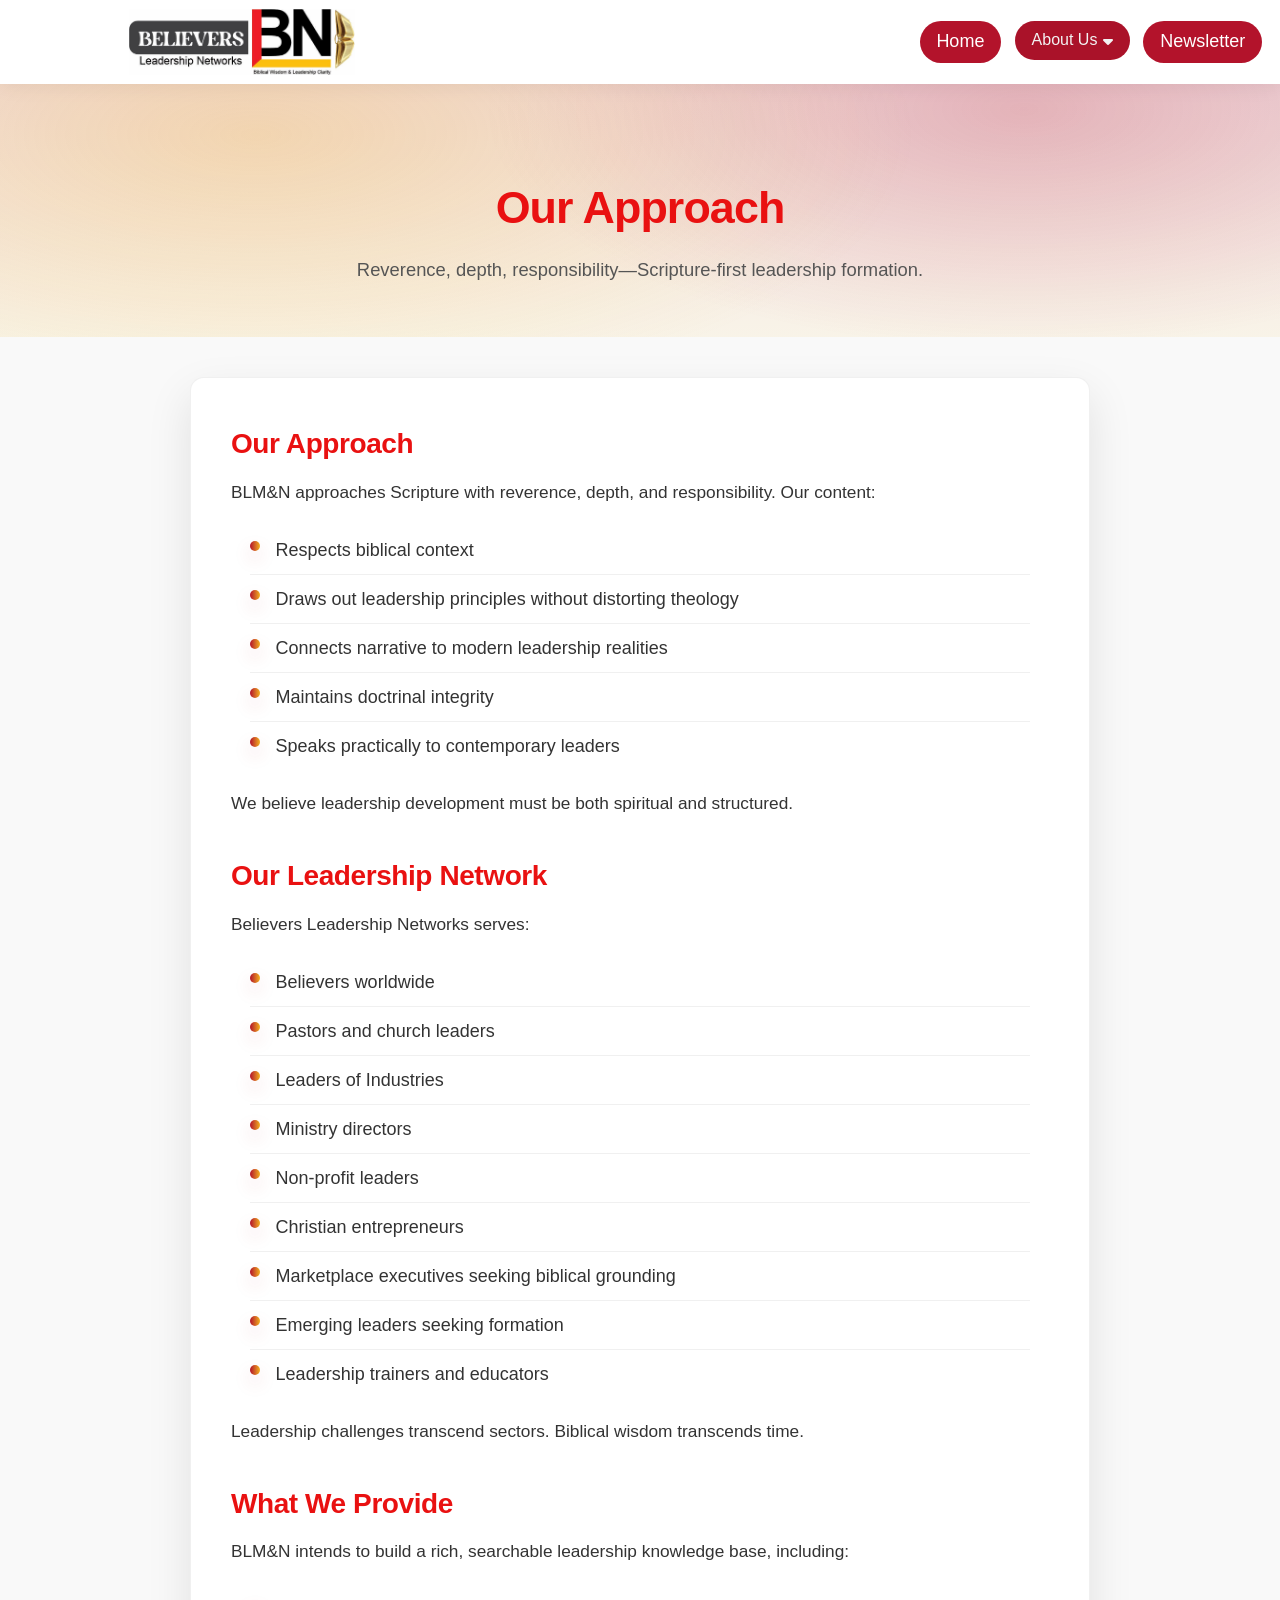
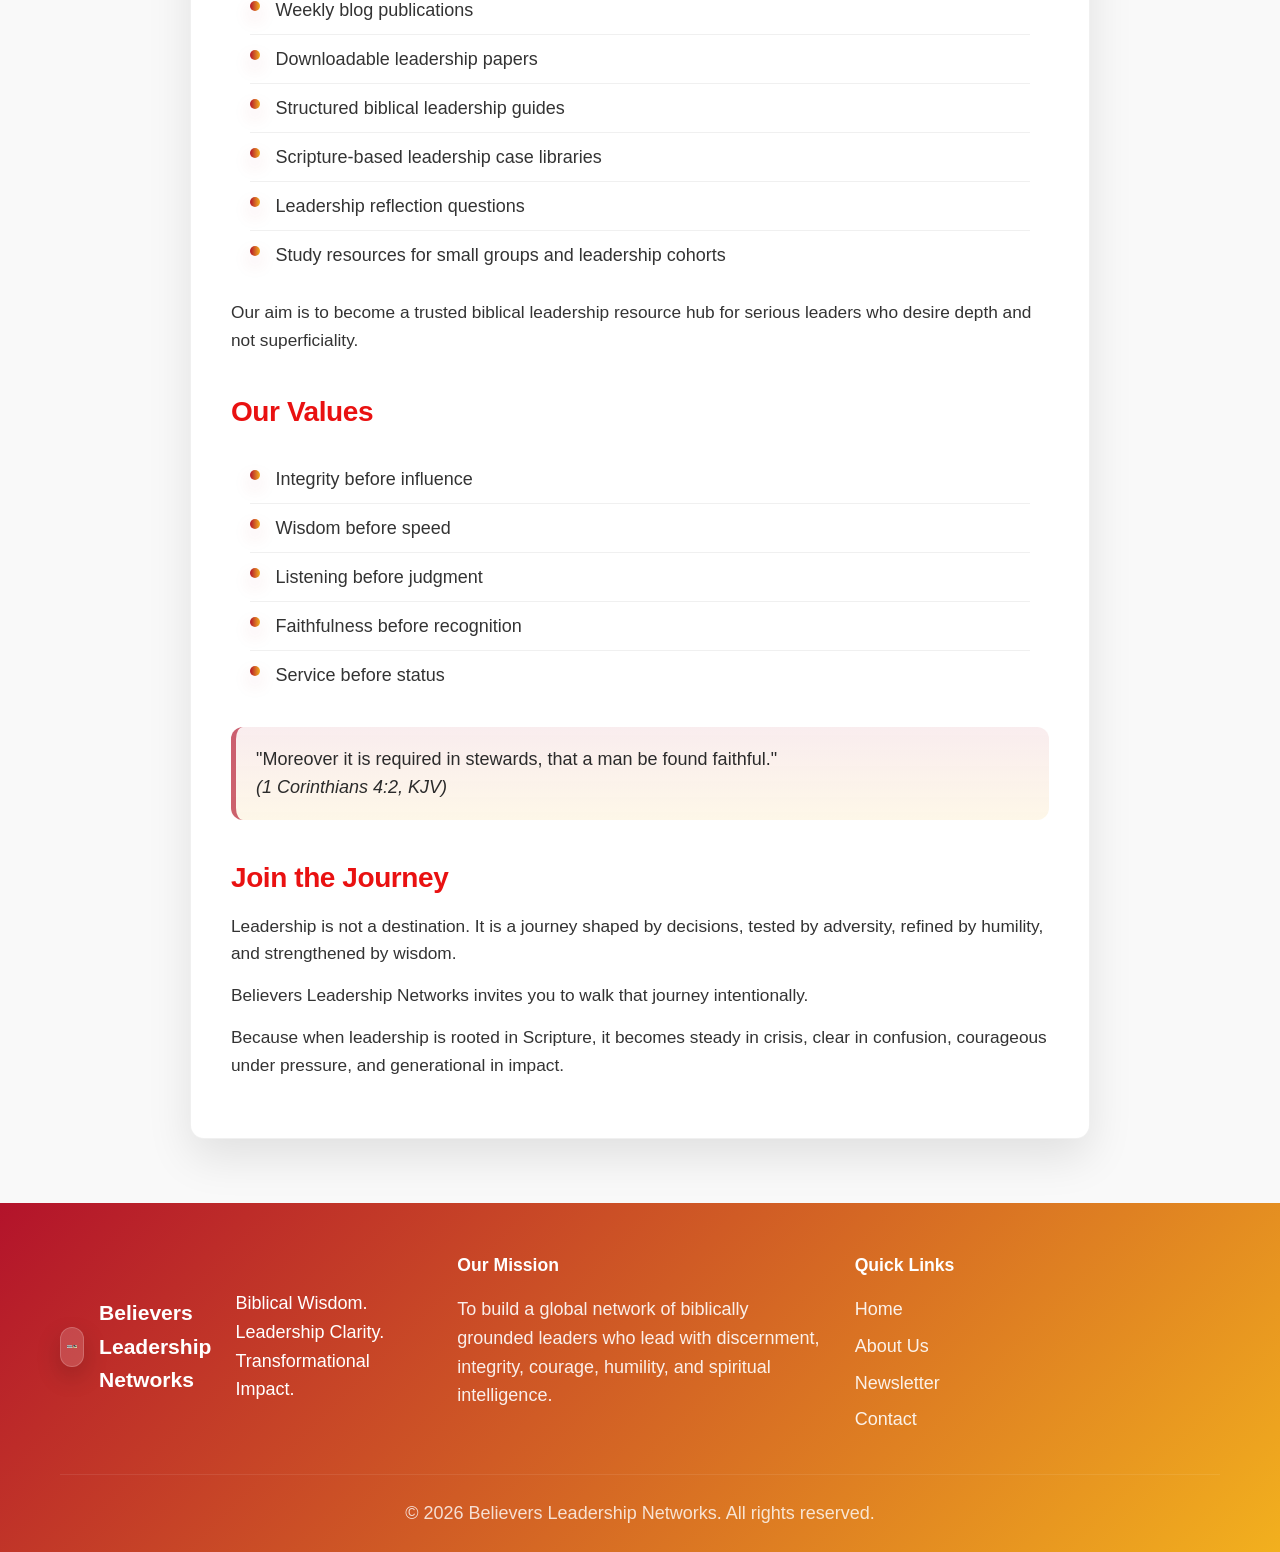
<file: our-approach.html>
<!DOCTYPE html>
<html lang="en">
    <head>
        <meta charset="UTF-8">
        <meta name="viewport" content="width=device-width, initial-scale=1.0">
        <title>Our Approach - Believers Leadership Networks</title>
        <link rel="stylesheet" href="style.css">
        <link rel="stylesheet" href="https://cdnjs.cloudflare.com/ajax/libs/font-awesome/6.4.0/css/all.min.css">

        <link rel="apple-touch-icon" sizes="180x180" href="images/logo.jpg">
        <link rel="icon" type="image/png" sizes="32x32" href="images/logo.jpg">
        <link rel="icon" type="image/png" sizes="16x16" href="images/logo.jpg">
        <link rel="icon" type="image/x-icon" href="images/logo.jpg">
        <link rel="shortcut icon" href="images/logo.jpg" type="image/x-icon">
    </head>
<body>
    <header>
        <div class="container header-container">
            <div class="logo-section">
                <a class="logo-link" href="index.html" aria-label="Home">
                    <div class="logo-icon">
                        <img src="images/logo.jpg" alt="BLM&N Logo" class="logo-image">
                    </div>
                </a>
            </div>

            <button class="hamburger" id="hamburger">
                <i class="fas fa-bars"></i>
            </button>

            <nav class="navbar" id="navbar">
                <ul>
                    <li><a href="index.html">Home</a></li>
                    <li class="nav-dropdown">
                        <button class="nav-dropdown-toggle active" type="button">
                            About Us <i class="fas fa-caret-down" aria-hidden="true"></i>
                        </button>
                        <ul class="nav-dropdown-menu">
                            <li><a href="our-leadership-network.html">Our Leadership Network</a></li>
                            <li><a href="what-we-provide.html">What We Provide</a></li>
                            <li><a href="our-approach.html">Our Approach</a></li>
                        </ul>
                    </li>
                    <li><a href="join.html">Newsletter</a></li>
                </ul>
            </nav>
        </div>
    </header>

    <section class="info-hero">
        <div class="container">
            <h1>Our Approach</h1>
            <p>Reverence, depth, responsibility—Scripture-first leadership formation.</p>
        </div>
    </section>

    <section class="info-content">
        <div class="container">
            <div class="info-card">
                <h2>Our Approach</h2>
                <p>BLM&amp;N approaches Scripture with reverence, depth, and responsibility. Our content:</p>
                <ul>
                    <li>Respects biblical context</li>
                    <li>Draws out leadership principles without distorting theology</li>
                    <li>Connects narrative to modern leadership realities</li>
                    <li>Maintains doctrinal integrity</li>
                    <li>Speaks practically to contemporary leaders</li>
                </ul>
                <p>We believe leadership development must be both spiritual and structured.</p>

                <h2>Our Leadership Network</h2>
                <p>Believers Leadership Networks serves:</p>
                <ul>
                    <li>Believers worldwide</li>
                    <li>Pastors and church leaders</li>
                    <li>Leaders of Industries</li>
                    <li>Ministry directors</li>
                    <li>Non-profit leaders</li>
                    <li>Christian entrepreneurs</li>
                    <li>Marketplace executives seeking biblical grounding</li>
                    <li>Emerging leaders seeking formation</li>
                    <li>Leadership trainers and educators</li>
                </ul>
                <p>Leadership challenges transcend sectors. Biblical wisdom transcends time.</p>

                <h2>What We Provide</h2>
                <p>BLM&amp;N intends to build a rich, searchable leadership knowledge base, including:</p>
                <ul>
                    <li>Weekly blog publications</li>
                    <li>Downloadable leadership papers</li>
                    <li>Structured biblical leadership guides</li>
                    <li>Scripture-based leadership case libraries</li>
                    <li>Leadership reflection questions</li>
                    <li>Study resources for small groups and leadership cohorts</li>
                </ul>
                <p>Our aim is to become a trusted biblical leadership resource hub for serious leaders who desire depth and not superficiality.</p>

                <h2>Our Values</h2>
                <ul>
                    <li>Integrity before influence</li>
                    <li>Wisdom before speed</li>
                    <li>Listening before judgment</li>
                    <li>Faithfulness before recognition</li>
                    <li>Service before status</li>
                </ul>
                <blockquote>
                    "Moreover it is required in stewards, that a man be found faithful."<br>
                    <em>(1 Corinthians 4:2, KJV)</em>
                </blockquote>

                <h2>Join the Journey</h2>
                <p>Leadership is not a destination. It is a journey shaped by decisions, tested by adversity, refined by humility, and strengthened by wisdom.</p>
                <p>Believers Leadership Networks invites you to walk that journey intentionally.</p>
                <p>Because when leadership is rooted in Scripture, it becomes steady in crisis, clear in confusion, courageous under pressure, and generational in impact.</p>
            </div>
        </div>
    </section>

    <footer>
        <div class="container">
            <div class="footer-content">
                <div class="footer-logo">
                    <div class="logo-icon">
                        <img src="images/logo.jpg" alt="BLM&N Logo" class="logo-image">
                    </div>
                    <h3>Believers Leadership Networks</h3>
                    <p>Biblical Wisdom. Leadership Clarity. Transformational Impact.</p>
                </div>

                <div class="footer-address">
                    <h4>Our Mission</h4>
                    <p>To build a global network of biblically grounded leaders who lead with discernment, integrity, courage, humility, and spiritual intelligence.</p>
                </div>

                <div class="footer-links">
                    <h4>Quick Links</h4>
                    <ul>
                        <li><a href="index.html">Home</a></li>
                        <li><a href="our-leadership-network.html">About Us</a></li>
                        <li><a href="join.html">Newsletter</a></li>
                        <li><a href="mailto:info@believersleadership.org">Contact</a></li>
                    </ul>
                </div>
            </div>

            <div class="footer-bottom">
                <p>&copy; <span id="current-year">2026</span> Believers Leadership Networks. All rights reserved.</p>
            </div>
        </div>
    </footer>

    <script src="script.js"></script>
</body>
</html>
</file>
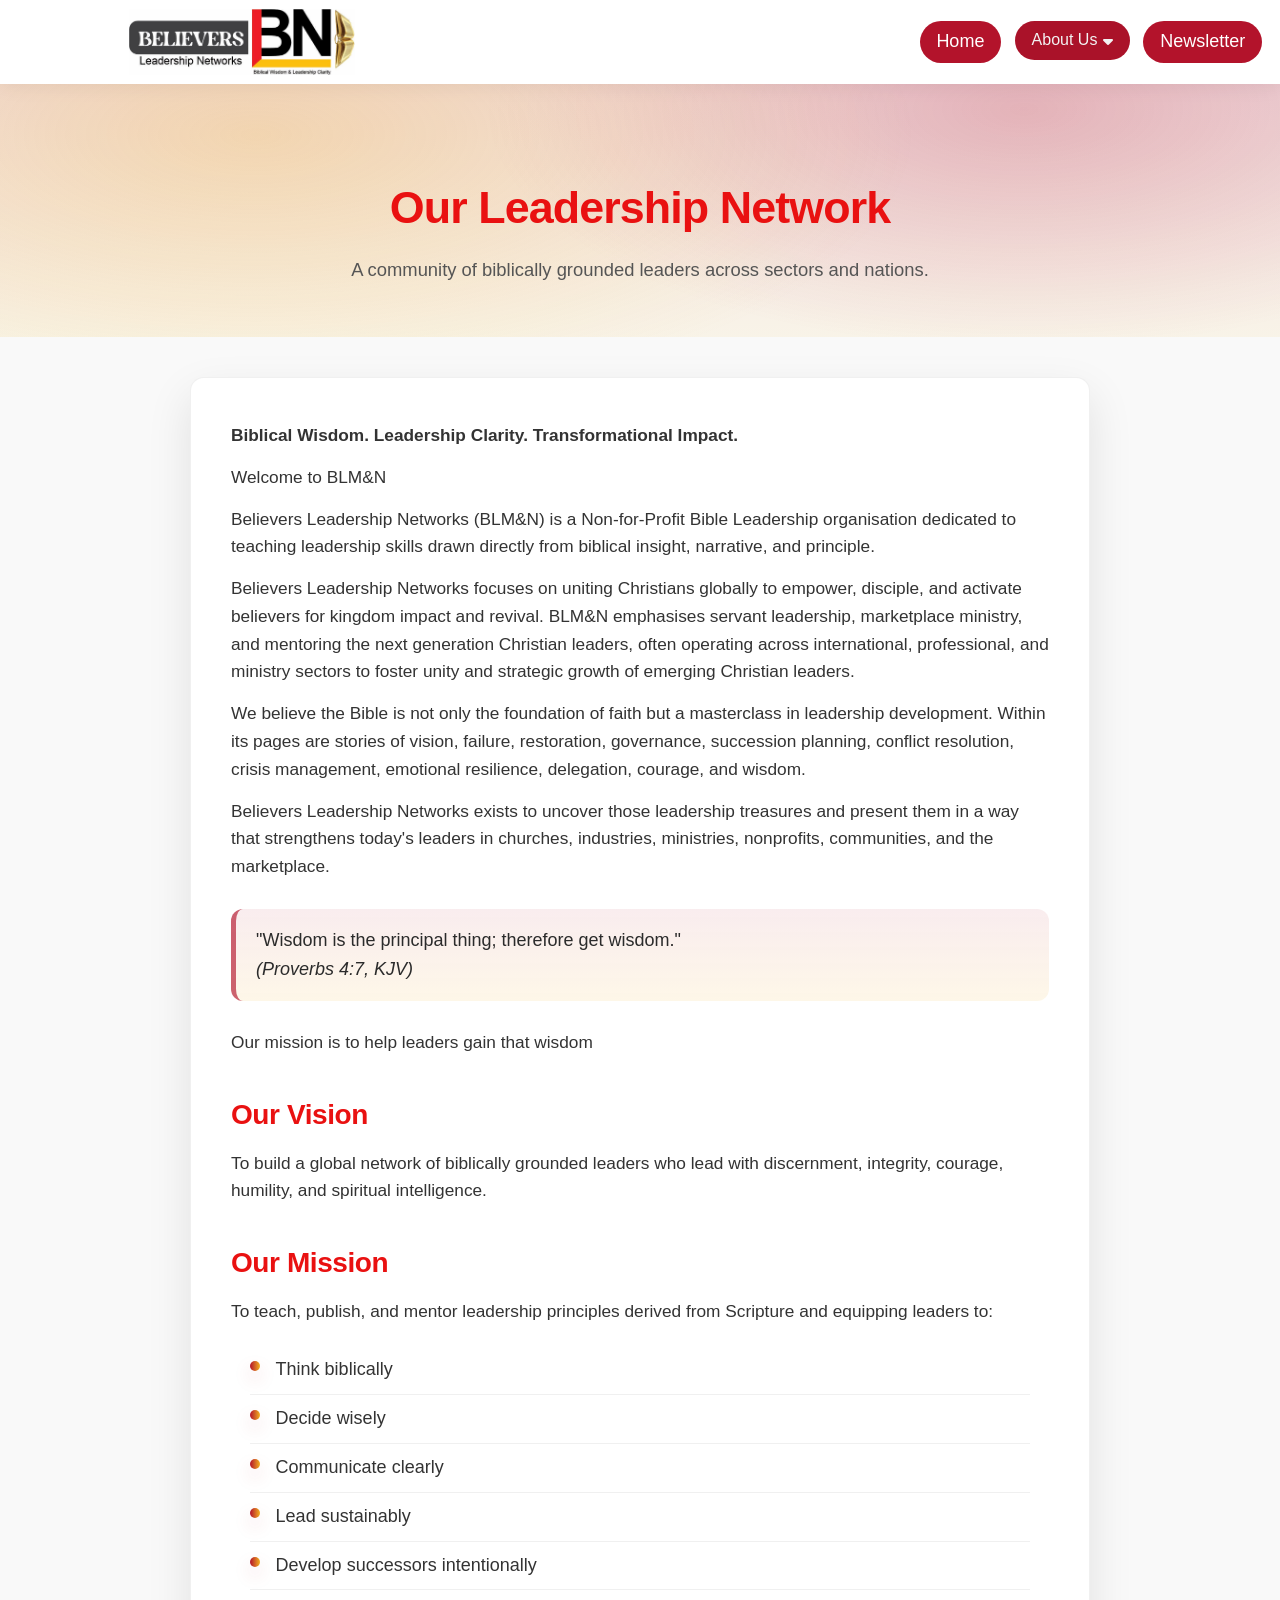
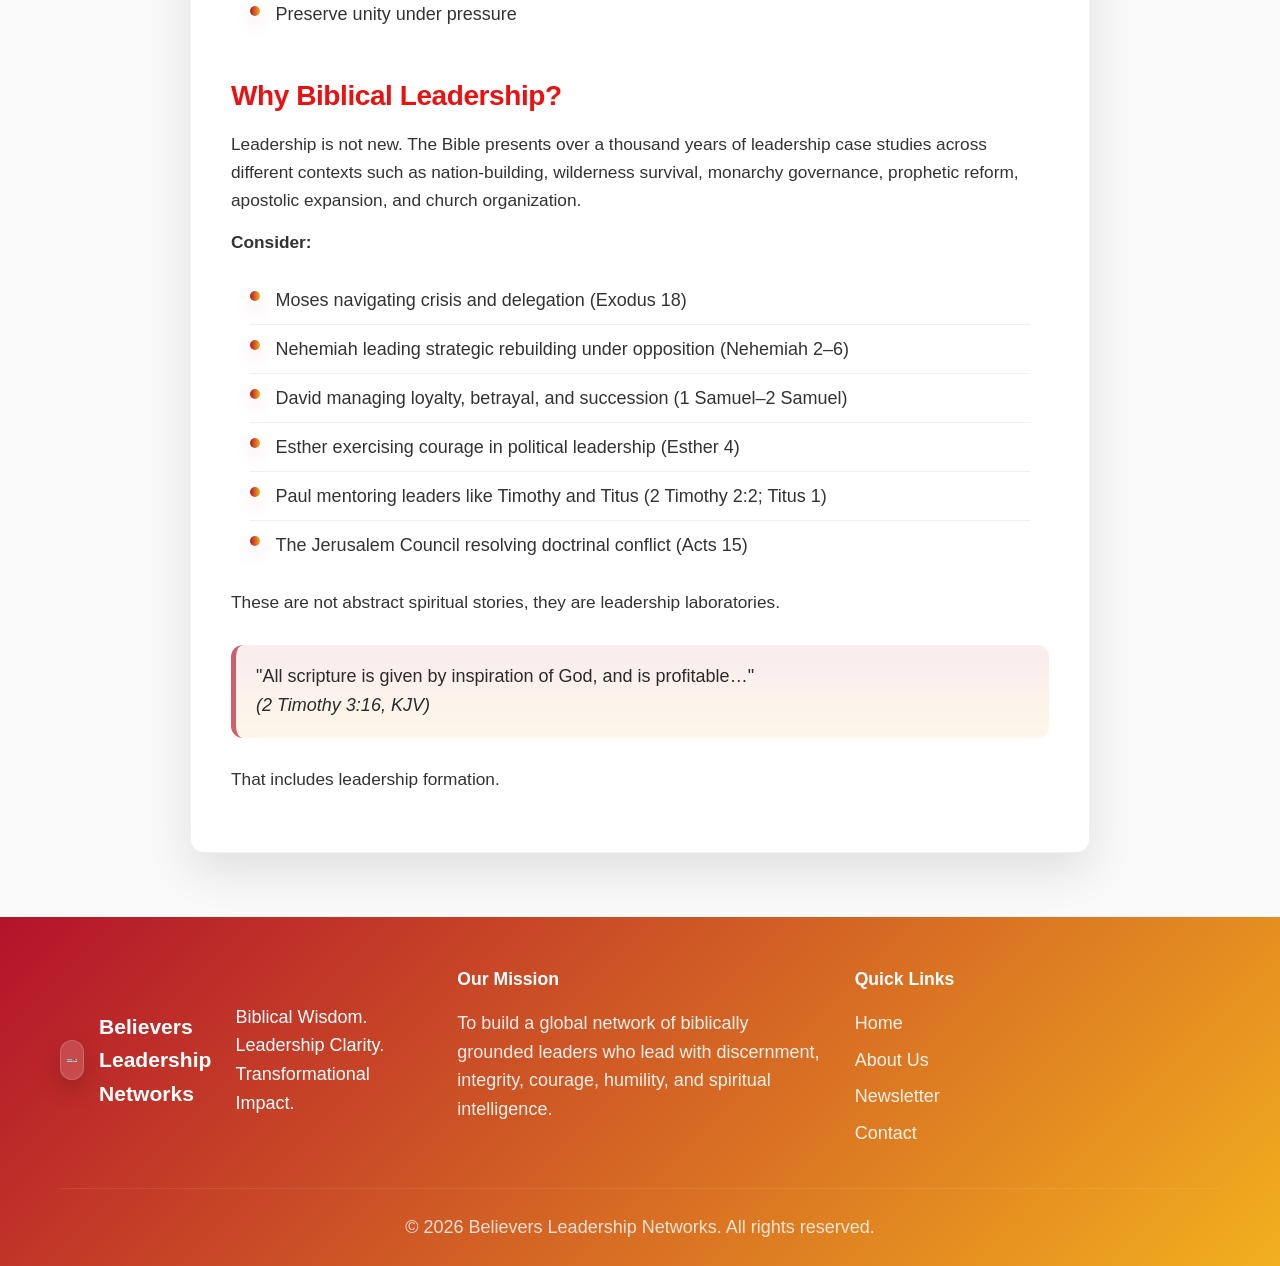
<file: our-leadership-network.html>
<!DOCTYPE html>
<html lang="en">
    <head>
        <meta charset="UTF-8">
        <meta name="viewport" content="width=device-width, initial-scale=1.0">
        <title>Our Leadership Network - Believers Leadership Networks</title>
        <link rel="stylesheet" href="style.css">
        <link rel="stylesheet" href="https://cdnjs.cloudflare.com/ajax/libs/font-awesome/6.4.0/css/all.min.css">

        <link rel="apple-touch-icon" sizes="180x180" href="images/logo.jpg">
        <link rel="icon" type="image/png" sizes="32x32" href="images/logo.jpg">
        <link rel="icon" type="image/png" sizes="16x16" href="images/logo.jpg">
        <link rel="icon" type="image/x-icon" href="images/logo.jpg">
        <link rel="shortcut icon" href="images/logo.jpg" type="image/x-icon">
    </head>
<body>
    <header>
        <div class="container header-container">
            <div class="logo-section">
                <a class="logo-link" href="index.html" aria-label="Home">
                    <div class="logo-icon">
                        <img src="images/logo.jpg" alt="BLM&N Logo" class="logo-image">
                    </div>
                </a>
            </div>

            <button class="hamburger" id="hamburger">
                <i class="fas fa-bars"></i>
            </button>

            <nav class="navbar" id="navbar">
                <ul>
                    <li><a href="index.html">Home</a></li>
                    <li class="nav-dropdown">
                        <button class="nav-dropdown-toggle active" type="button">
                            About Us <i class="fas fa-caret-down" aria-hidden="true"></i>
                        </button>
                        <ul class="nav-dropdown-menu">
                            <li><a href="our-leadership-network.html">Our Leadership Network</a></li>
                            <li><a href="what-we-provide.html">What We Provide</a></li>
                            <li><a href="our-approach.html">Our Approach</a></li>
                        </ul>
                    </li>
                    <li><a href="join.html">Newsletter</a></li>
                </ul>
            </nav>
        </div>
    </header>

    <section class="info-hero">
        <div class="container">
            <h1>Our Leadership Network</h1>
            <p>A community of biblically grounded leaders across sectors and nations.</p>
        </div>
    </section>

    <section class="info-content">
        <div class="container">
            <div class="info-card">
                <p><strong>Biblical Wisdom. Leadership Clarity. Transformational Impact.</strong></p>
                <p>Welcome to BLM&amp;N</p>
                <p>Believers Leadership Networks (BLM&amp;N) is a Non-for-Profit Bible Leadership organisation dedicated to teaching leadership skills drawn directly from biblical insight, narrative, and principle.</p>
                <p>Believers Leadership Networks focuses on uniting Christians globally to empower, disciple, and activate believers for kingdom impact and revival. BLM&amp;N emphasises servant leadership, marketplace ministry, and mentoring the next generation Christian leaders, often operating across international, professional, and ministry sectors to foster unity and strategic growth of emerging Christian leaders.</p>
                <p>We believe the Bible is not only the foundation of faith but a masterclass in leadership development. Within its pages are stories of vision, failure, restoration, governance, succession planning, conflict resolution, crisis management, emotional resilience, delegation, courage, and wisdom.</p>
                <p>Believers Leadership Networks exists to uncover those leadership treasures and present them in a way that strengthens today's leaders in churches, industries, ministries, nonprofits, communities, and the marketplace.</p>
                <blockquote>
                    "Wisdom is the principal thing; therefore get wisdom."<br>
                    <em>(Proverbs 4:7, KJV)</em>
                </blockquote>
                <p>Our mission is to help leaders gain that wisdom</p>

                <h2>Our Vision</h2>
                <p>To build a global network of biblically grounded leaders who lead with discernment, integrity, courage, humility, and spiritual intelligence.</p>

                <h2>Our Mission</h2>
                <p>To teach, publish, and mentor leadership principles derived from Scripture and equipping leaders to:</p>
                <ul>
                    <li>Think biblically</li>
                    <li>Decide wisely</li>
                    <li>Communicate clearly</li>
                    <li>Lead sustainably</li>
                    <li>Develop successors intentionally</li>
                    <li>Preserve unity under pressure</li>
                </ul>

                <h2>Why Biblical Leadership?</h2>
                <p>Leadership is not new. The Bible presents over a thousand years of leadership case studies across different contexts such as nation-building, wilderness survival, monarchy governance, prophetic reform, apostolic expansion, and church organization.</p>
                <p><strong>Consider:</strong></p>
                <ul>
                    <li>Moses navigating crisis and delegation (Exodus 18)</li>
                    <li>Nehemiah leading strategic rebuilding under opposition (Nehemiah 2–6)</li>
                    <li>David managing loyalty, betrayal, and succession (1 Samuel–2 Samuel)</li>
                    <li>Esther exercising courage in political leadership (Esther 4)</li>
                    <li>Paul mentoring leaders like Timothy and Titus (2 Timothy 2:2; Titus 1)</li>
                    <li>The Jerusalem Council resolving doctrinal conflict (Acts 15)</li>
                </ul>
                <p>These are not abstract spiritual stories, they are leadership laboratories.</p>
                <blockquote>
                    "All scripture is given by inspiration of God, and is profitable…"<br>
                    <em>(2 Timothy 3:16, KJV)</em>
                </blockquote>
                <p>That includes leadership formation.</p>
            </div>
        </div>
    </section>

    <footer>
        <div class="container">
            <div class="footer-content">
                <div class="footer-logo">
                    <div class="logo-icon">
                        <img src="images/logo.jpg" alt="BLM&N Logo" class="logo-image">
                    </div>
                    <h3>Believers Leadership Networks</h3>
                    <p>Biblical Wisdom. Leadership Clarity. Transformational Impact.</p>
                </div>

                <div class="footer-address">
                    <h4>Our Mission</h4>
                    <p>To build a global network of biblically grounded leaders who lead with discernment, integrity, courage, humility, and spiritual intelligence.</p>
                </div>

                <div class="footer-links">
                    <h4>Quick Links</h4>
                    <ul>
                        <li><a href="index.html">Home</a></li>
                        <li><a href="our-leadership-network.html">About Us</a></li>
                        <li><a href="join.html">Newsletter</a></li>
                        <li><a href="mailto:info@believersleadership.org">Contact</a></li>
                    </ul>
                </div>
            </div>

            <div class="footer-bottom">
                <p>&copy; <span id="current-year">2026</span> Believers Leadership Networks. All rights reserved.</p>
            </div>
        </div>
    </footer>

    <script src="script.js"></script>
</body>
</html>
</file>
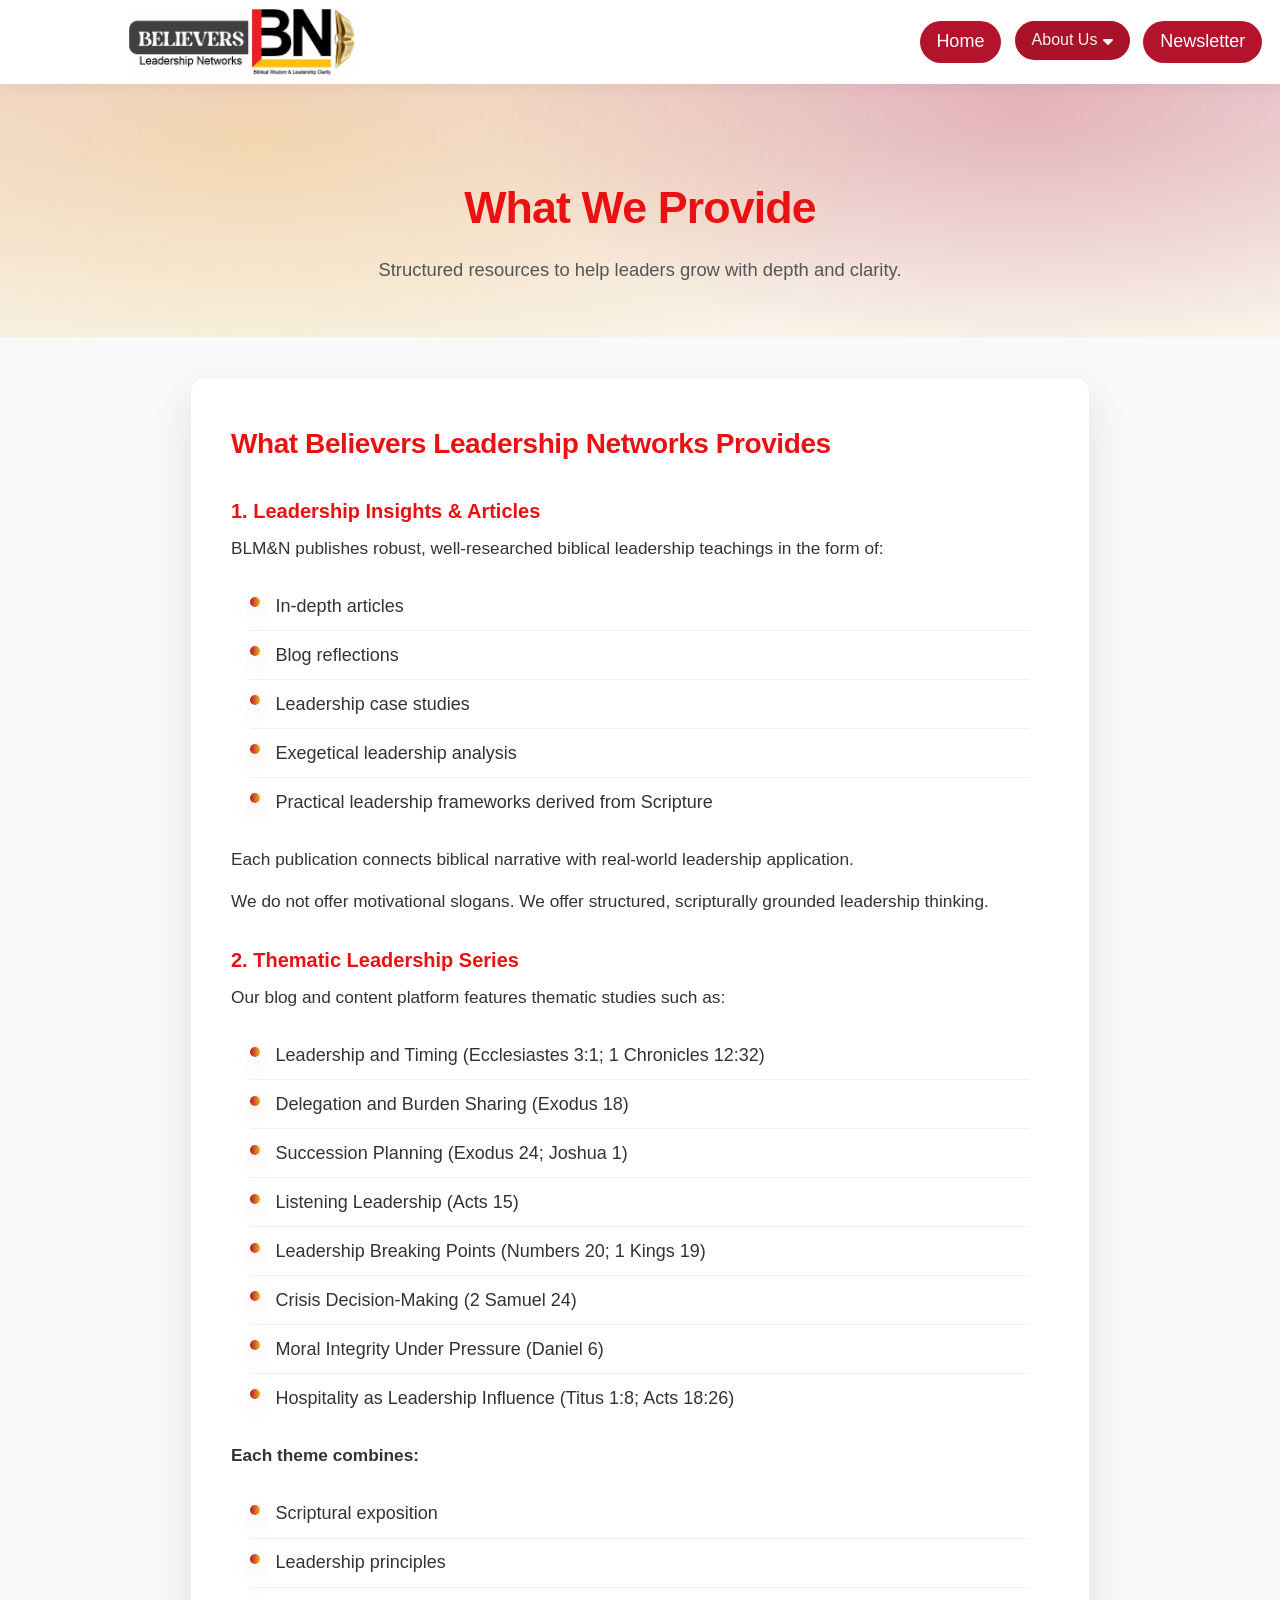
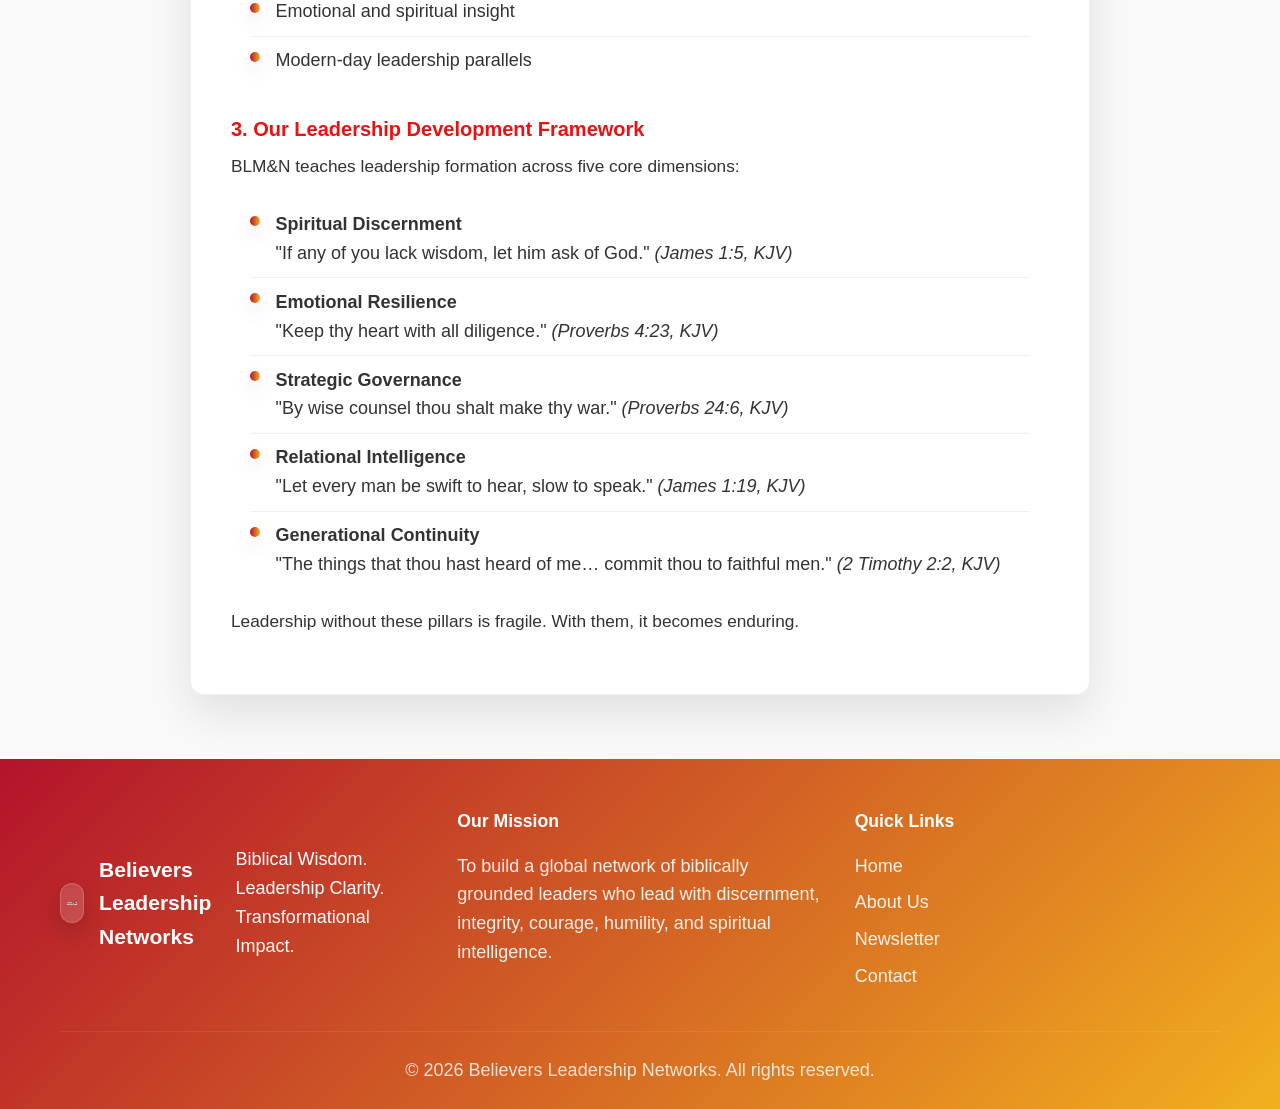
<file: what-we-provide.html>
<!DOCTYPE html>
<html lang="en">
    <head>
        <meta charset="UTF-8">
        <meta name="viewport" content="width=device-width, initial-scale=1.0">
        <title>What We Provide - Believers Leadership Networks</title>
        <link rel="stylesheet" href="style.css">
        <link rel="stylesheet" href="https://cdnjs.cloudflare.com/ajax/libs/font-awesome/6.4.0/css/all.min.css">

        <link rel="apple-touch-icon" sizes="180x180" href="images/logo.jpg">
        <link rel="icon" type="image/png" sizes="32x32" href="images/logo.jpg">
        <link rel="icon" type="image/png" sizes="16x16" href="images/logo.jpg">
        <link rel="icon" type="image/x-icon" href="images/logo.jpg">
        <link rel="shortcut icon" href="images/logo.jpg" type="image/x-icon">
    </head>
<body>
    <header>
        <div class="container header-container">
            <div class="logo-section">
                <a class="logo-link" href="index.html" aria-label="Home">
                    <div class="logo-icon">
                        <img src="images/logo.jpg" alt="BLM&N Logo" class="logo-image">
                    </div>
                </a>
            </div>

            <button class="hamburger" id="hamburger">
                <i class="fas fa-bars"></i>
            </button>

            <nav class="navbar" id="navbar">
                <ul>
                    <li><a href="index.html">Home</a></li>
                    <li class="nav-dropdown">
                        <button class="nav-dropdown-toggle active" type="button">
                            About Us <i class="fas fa-caret-down" aria-hidden="true"></i>
                        </button>
                        <ul class="nav-dropdown-menu">
                            <li><a href="our-leadership-network.html">Our Leadership Network</a></li>
                            <li><a href="what-we-provide.html">What We Provide</a></li>
                            <li><a href="our-approach.html">Our Approach</a></li>
                        </ul>
                    </li>
                    <li><a href="join.html">Newsletter</a></li>
                </ul>
            </nav>
        </div>
    </header>

    <section class="info-hero">
        <div class="container">
            <h1>What We Provide</h1>
            <p>Structured resources to help leaders grow with depth and clarity.</p>
        </div>
    </section>

    <section class="info-content">
        <div class="container">
            <div class="info-card">
                <h2>What Believers Leadership Networks Provides</h2>

                <h3>1. Leadership Insights &amp; Articles</h3>
                <p>BLM&amp;N publishes robust, well-researched biblical leadership teachings in the form of:</p>
                <ul>
                    <li>In-depth articles</li>
                    <li>Blog reflections</li>
                    <li>Leadership case studies</li>
                    <li>Exegetical leadership analysis</li>
                    <li>Practical leadership frameworks derived from Scripture</li>
                </ul>
                <p>Each publication connects biblical narrative with real-world leadership application.</p>
                <p>We do not offer motivational slogans. We offer structured, scripturally grounded leadership thinking.</p>

                <h3>2. Thematic Leadership Series</h3>
                <p>Our blog and content platform features thematic studies such as:</p>
                <ul>
                    <li>Leadership and Timing (Ecclesiastes 3:1; 1 Chronicles 12:32)</li>
                    <li>Delegation and Burden Sharing (Exodus 18)</li>
                    <li>Succession Planning (Exodus 24; Joshua 1)</li>
                    <li>Listening Leadership (Acts 15)</li>
                    <li>Leadership Breaking Points (Numbers 20; 1 Kings 19)</li>
                    <li>Crisis Decision-Making (2 Samuel 24)</li>
                    <li>Moral Integrity Under Pressure (Daniel 6)</li>
                    <li>Hospitality as Leadership Influence (Titus 1:8; Acts 18:26)</li>
                </ul>
                <p><strong>Each theme combines:</strong></p>
                <ul>
                    <li>Scriptural exposition</li>
                    <li>Leadership principles</li>
                    <li>Emotional and spiritual insight</li>
                    <li>Modern-day leadership parallels</li>
                </ul>

                <h3>3. Our Leadership Development Framework</h3>
                <p>BLM&amp;N teaches leadership formation across five core dimensions:</p>
                <ul>
                    <li><strong>Spiritual Discernment</strong><br>"If any of you lack wisdom, let him ask of God." <em>(James 1:5, KJV)</em></li>
                    <li><strong>Emotional Resilience</strong><br>"Keep thy heart with all diligence." <em>(Proverbs 4:23, KJV)</em></li>
                    <li><strong>Strategic Governance</strong><br>"By wise counsel thou shalt make thy war." <em>(Proverbs 24:6, KJV)</em></li>
                    <li><strong>Relational Intelligence</strong><br>"Let every man be swift to hear, slow to speak." <em>(James 1:19, KJV)</em></li>
                    <li><strong>Generational Continuity</strong><br>"The things that thou hast heard of me… commit thou to faithful men." <em>(2 Timothy 2:2, KJV)</em></li>
                </ul>
                <p>Leadership without these pillars is fragile. With them, it becomes enduring.</p>
            </div>
        </div>
    </section>

    <footer>
        <div class="container">
            <div class="footer-content">
                <div class="footer-logo">
                    <div class="logo-icon">
                        <img src="images/logo.jpg" alt="BLM&N Logo" class="logo-image">
                    </div>
                    <h3>Believers Leadership Networks</h3>
                    <p>Biblical Wisdom. Leadership Clarity. Transformational Impact.</p>
                </div>

                <div class="footer-address">
                    <h4>Our Mission</h4>
                    <p>To build a global network of biblically grounded leaders who lead with discernment, integrity, courage, humility, and spiritual intelligence.</p>
                </div>

                <div class="footer-links">
                    <h4>Quick Links</h4>
                    <ul>
                        <li><a href="index.html">Home</a></li>
                        <li><a href="our-leadership-network.html">About Us</a></li>
                        <li><a href="join.html">Newsletter</a></li>
                        <li><a href="mailto:info@believersleadership.org">Contact</a></li>
                    </ul>
                </div>
            </div>

            <div class="footer-bottom">
                <p>&copy; <span id="current-year">2026</span> Believers Leadership Networks. All rights reserved.</p>
            </div>
        </div>
    </footer>

    <script src="script.js"></script>
</body>
</html>
</file>
<file: style.css>
/* Reset and Base Styles */
* {
    margin: 0;
    padding: 0;
    box-sizing: border-box;
}

:root {
    --brand-red: #b3132b;
    --brand-yellow: #f2b01e;
    --brand-navy: #e91111;
    --brand-navy-2: #f2b01e;
    --brand-gradient: linear-gradient(90deg, var(--brand-red) 0%, var(--brand-yellow) 100%);
    --brand-gradient-diag: linear-gradient(135deg, var(--brand-red) 0%, var(--brand-yellow) 100%);
}

body {
    font-family: 'Segoe UI', Tahoma, Geneva, Verdana, sans-serif;
    font-size: 18px;
    line-height: 1.6;
    color: #333;
    background-color: #f9f9f9;
    -webkit-font-smoothing: antialiased;
    -moz-osx-font-smoothing: grayscale;
}

.container {
    width: 100%;
    max-width: 1200px;
    margin: 0 auto;
    padding: 0 20px;
}

/* Header Styles */
header {
    background: white;
    color: var(--brand-red);
    padding: 0.55rem 0;
    box-shadow: 0 2px 18px rgba(0,0,0,0.08);
}

header .container.header-container {
    max-width: 100%;
    padding-left: 12px;
    padding-right: 18px;
}

.header-container {
    display: flex;
    justify-content: space-between;
    align-items: center;
}

.logo-section {
    display: flex;
    align-items: center;
    gap: 12px;
}

.logo-icon {
    background-color: rgba(255, 255, 255, 0.15);
    width: 50px;
    height: 50px;
    border-radius: 8px;
    display: flex;
    align-items: center;
    justify-content: center;
    font-size: 24px;
}

.logo-section h1 {
    font-size: 1.5rem;
    font-weight: 700;
}

.site-title {
    margin: 0;
    line-height: 1.15;
    text-shadow: 0 10px 24px rgba(0,0,0,0.18);
}

/* Hamburger Menu */
.hamburger {
    display: none;
    background: none;
    border: none;
    color: var(--brand-red);
    font-size: 1.8rem;
    cursor: pointer;
}

.navbar ul {
    display: flex;
    list-style: none;
    gap: 0.85rem;
}

.navbar a {
    background: var(--brand-red);
    color: white;
    text-decoration: none;
    font-weight: 500;
    padding: 0.65rem 1.05rem;
    display: inline-flex;
    align-items: center;
    line-height: 1.15;
    border-radius: 999px;
    transition: color 0.3s;
}

.navbar a:hover {
    filter: brightness(0.95);
}

/* Navbar dropdown (About Us) */
.nav-dropdown {
    position: relative;
}

.nav-dropdown-toggle {
    appearance: none;
    -webkit-appearance: none;
    background: none;
    border: none;
    background: var(--brand-red);
    color: white;
    font-family: inherit;
    font-size: 1rem;
    font-weight: 500;
    padding: 0.65rem 1.05rem;
    cursor: pointer;
    display: inline-flex;
    align-items: center;
    gap: 0.35rem;
    line-height: 1.15;
    border-radius: 999px;
    transition: color 0.3s;
}

.nav-dropdown-toggle:hover,
.nav-dropdown-toggle.active {
    filter: brightness(0.95);
}

.navbar .nav-dropdown-menu {
    display: none;
    position: absolute;
    top: calc(100% + 12px);
    left: 0;
    min-width: 260px;
    background: white;
    border-radius: 10px;
    box-shadow: 0 15px 35px rgba(0,0,0,0.18);
    padding: 0.5rem 0;
    z-index: 1100;
}

.navbar .nav-dropdown.open > .nav-dropdown-menu {
    display: block;
}

.nav-dropdown-menu a {
    display: block;
    padding: 0.75rem 1rem;
    color: var(--brand-navy);
    text-decoration: none;
    border-bottom: 1px solid rgba(0,0,0,0.06);
}

.nav-dropdown-menu li:last-child a {
    border-bottom: none;
}

.nav-dropdown-menu a:hover {
    background: rgba(242, 176, 30, 0.12);
}

/* Hero Section */
/* Hero Slider */
.hero {
    position: relative;
    height: 60vh;
    min-height: 400px;
    overflow: hidden;
}

.hero-slider {
    position: relative;
    height: 100%;
}

.hero-slide {
    position: absolute;
    top: 0;
    left: 0;
    width: 100%;
    height: 150%;
    background-size: cover;
    background-position: center;
    opacity: 0;
    transition: opacity 0.5s ease;
}

.hero-slide.active {
    opacity: 1;
}

.hero-slide .container {
    position: absolute;
    bottom: 0;
    left: 0;
    right: 0;
    background: rgba(26, 54, 93, 0.8);
    color: white;
    padding: 2rem;
    text-align: center;
}

.hero-slide h2 {
    font-size: 2.5rem;
    margin-bottom: 1rem;
}

/* Simple centered content pages (About dropdown pages) */
.info-hero {
    position: relative;
    padding: 5.5rem 0 3.25rem;
    background:
        radial-gradient(1200px 500px at 20% 20%, rgba(242, 176, 30, 0.25) 0%, rgba(242, 176, 30, 0.00) 55%),
        radial-gradient(900px 400px at 80% 10%, rgba(179, 19, 43, 0.22) 0%, rgba(179, 19, 43, 0.00) 60%),
        linear-gradient(180deg, rgba(179, 19, 43, 0.12) 0%, rgba(242, 176, 30, 0.08) 100%);
    overflow: hidden;
}

.info-hero .container {
    text-align: center;
}

.info-hero h1 {
    color: var(--brand-navy);
    font-size: 2.8rem;
    margin-bottom: 0.75rem;
    letter-spacing: -0.02em;
}

.info-hero p {
    max-width: 780px;
    margin: 0 auto;
    color: #555;
    font-size: 1.15rem;
}

.info-content {
    padding: 2.5rem 0 4rem;
}

.info-card {
    max-width: 900px;
    margin: 0 auto;
    background: white;
    border-radius: 14px;
    padding: 2.75rem 2.5rem;
    border: 1px solid rgba(0,0,0,0.06);
    box-shadow: 0 18px 45px rgba(0,0,0,0.10);
    text-align: left;
}

.info-card h2 {
    color: var(--brand-navy);
    font-size: 1.75rem;
    margin: 2.25rem 0 0.75rem;
    letter-spacing: -0.015em;
}

.info-card h2:first-child {
    margin-top: 0;
}

.info-card h3 {
    color: var(--brand-navy);
    font-size: 1.25rem;
    margin: 1.75rem 0 0.5rem;
}

.info-card p {
    font-size: 1.08rem;
    color: #333;
    margin-bottom: 0.9rem;
}

.info-card ul {
    list-style: none;
    padding: 0;
    margin: 1.25rem auto;
    max-width: 780px;
    text-align: left;
}

.info-card li {
    position: relative;
    padding: 0.6rem 0;
    padding-left: 1.6rem;
    border-bottom: 1px solid rgba(0,0,0,0.06);
}

.info-card li:before {
    content: "";
    position: absolute;
    left: 0;
    top: 0.95rem;
    width: 10px;
    height: 10px;
    border-radius: 999px;
    background: var(--brand-gradient);
    box-shadow: 0 8px 18px rgba(179, 19, 43, 0.18);
}

.info-card li:last-child {
    border-bottom: none;
}

.info-card blockquote {
    margin: 1.75rem 0;
    padding: 1.1rem 1.25rem;
    background: linear-gradient(180deg, rgba(179, 19, 43, 0.08) 0%, rgba(242, 176, 30, 0.10) 100%);
    border-left: 5px solid rgba(179, 19, 43, 0.65);
    border-radius: 12px;
    color: #2b2b2b;
}

.hero-slide p {
    font-size: 1.2rem;
    opacity: 0.9;
}

.hero-controls {
    position: absolute;
    bottom: 20px;
    left: 50%;
    transform: translateX(-50%);
    display: flex;
    gap: 10px;
    z-index: 10;
}

.hero-control {
    width: 12px;
    height: 12px;
    border-radius: 50%;
    background: rgba(255, 255, 255, 0.5);
    border: none;
    cursor: pointer;
    transition: background-color 0.3s;
}

.hero-control.active {
    background: white;
}

/* Posts Grid */
.featured-posts {
    padding: 4rem 0;
}

.section-header {
    display: flex;
    justify-content: space-between;
    align-items: center;
    margin-bottom: 3rem;
}

.section-title {
    color: #1a365d;
    font-size: 2rem;
    margin: 0;
}

.donation-btn {
    background: var(--brand-gradient);
    color: white;
    padding: 0.75rem 1.5rem;
    border-radius: 5px;
    text-decoration: none;
    font-weight: 500;
    transition: background-color 0.3s;
    display: flex;
    align-items: center;
    gap: 0.5rem;
}

.donation-btn:hover { filter: brightness(0.95); }

.posts-grid {
    display: grid;
    grid-template-columns: repeat(auto-fill, minmax(350px, 1fr));
    gap: 2rem;
}

.post-card {
    background: white;
    border-radius: 10px;
    overflow: hidden;
    box-shadow: 0 5px 15px rgba(0,0,0,0.08);
    transition: transform 0.3s, box-shadow 0.3s;
}

.post-card:hover {
    transform: translateY(-5px);
    box-shadow: 0 10px 25px rgba(0,0,0,0.15);
}

.post-image {
    width: 100%;
    height: 200px;
    object-fit: contain;
}

.post-content {
    padding: 1.5rem;
}

.post-category {
    display: inline-block;
    background: rgba(242, 176, 30, 0.18);
    color: var(--brand-red);
    padding: 0.25rem 0.75rem;
    border-radius: 20px;
    font-size: 0.85rem;
    margin-bottom: 0.75rem;
}

.post-title {
    font-size: 1.3rem;
    margin-bottom: 1rem;
    color: #1a365d;
}

.post-summary {
    color: inherit;
    margin-bottom: 1.5rem;
}

.post-meta {
    display: flex;
    justify-content: space-between;
    align-items: center;
    padding-top: 1rem;
    border-top: 1px solid #eee;
}

.read-more {
    background: var(--brand-gradient);
    color: white;
    padding: 0.5rem 1.5rem;
    border-radius: 5px;
    text-decoration: none;
    font-weight: 500;
    transition: background-color 0.3s;
}

.read-more:hover { filter: brightness(0.95); }

.share-link {
    color: #666;
    text-decoration: none;
    display: flex;
    align-items: center;
    gap: 0.5rem;
}

.share-link:hover {
    color: var(--brand-navy);
}

/* Footer */
footer {
    background: var(--brand-gradient-diag);
    color: white;
    padding: 3rem 0 1.5rem;
}

.footer-content {
    display: grid;
    grid-template-columns: repeat(auto-fit, minmax(250px, 1fr));
    gap: 2rem;
    margin-bottom: 2rem;
}

.footer-logo {
    display: flex;
    align-items: center;
    gap: 15px;
}

.footer-logo .logo-icon {
    background-color: rgba(255, 255, 255, 0.16);
    border: 1px solid rgba(255, 255, 255, 0.18);
}

.footer-address h4,
.footer-links h4 {
    margin-bottom: 1rem;
    font-size: 1.1rem;
}

.footer-address p {
    display: flex;
    align-items: flex-start;
    gap: 0.75rem;
    opacity: 0.9;
}

.footer-links ul {
    list-style: none;
}

.footer-links a {
    color: white;
    text-decoration: none;
    opacity: 0.9;
    transition: opacity 0.3s;
    display: block;
    margin-bottom: 0.5rem;
}

.footer-links a:hover {
    opacity: 1;
}

.footer-bottom {
    text-align: center;
    padding-top: 1.5rem;
    border-top: 1px solid rgba(255,255,255,0.1);
    opacity: 0.8;
}

/* Admin Login Page */
.admin-page {
    display: flex;
    justify-content: center;
    align-items: center;
    min-height: 100vh;
    background: var(--brand-gradient-diag);
}

.login-container {
    background: white;
    border-radius: 15px;
    padding: 3rem;
    width: 100%;
    max-width: 450px;
    box-shadow: 0 15px 35px rgba(0,0,0,0.2);
}

.login-header {
    text-align: center;
    margin-bottom: 2rem;
}

.login-header h1 {
    color: #1a365d;
    margin: 1rem 0 0.5rem;
}

.login-header h2 {
    color: #666;
    font-size: 1.2rem;
    font-weight: 400;
}

.form-group {
    margin-bottom: 1.5rem;
}

.form-group label {
    display: block;
    margin-bottom: 0.5rem;
    color: #555;
    font-weight: 500;
}

.form-group input {
    width: 100%;
    padding: 0.75rem 1rem;
    border: 1px solid #ddd;
    border-radius: 8px;
    font-size: 1rem;
    transition: border-color 0.3s;
}

.form-group input:focus {
    outline: none;
    border-color: var(--brand-red);
}

.btn {
    display: inline-block;
    padding: 0.75rem 1.5rem;
    border: none;
    border-radius: 8px;
    font-size: 1rem;
    font-weight: 600;
    cursor: pointer;
    transition: all 0.3s;
    text-align: center;
}

.btn-primary {
    background: var(--brand-gradient);
    color: white;
    width: 100%;
}

.btn-primary:hover { filter: brightness(0.95); }

.back-link {
    text-align: center;
    margin-top: 1.5rem;
}

.back-link a {
    color: #666;
    text-decoration: none;
    display: inline-flex;
    align-items: center;
    gap: 0.5rem;
}

.back-link a:hover {
    color: #1a365d;
}

.message {
    padding: 1rem;
    border-radius: 8px;
    margin-bottom: 1.5rem;
    display: none;
}

.message.success {
    background-color: #d4edda;
    color: #155724;
    border: 1px solid #c3e6cb;
    display: block;
}

.message.error {
    background-color: #f8d7da;
    color: #721c24;
    border: 1px solid #f5c6cb;
    display: block;
}

/* Dashboard Styles */
.dashboard-header {
    background: var(--brand-gradient-diag);
    color: white;
    padding: 1rem 0;
}

.dashboard-header .container {
    display: flex;
    justify-content: space-between;
    align-items: center;
}

.dashboard-logo {
    display: flex;
    align-items: center;
    gap: 15px;
}

.dashboard-container {
    display: flex;
    min-height: calc(100vh - 70px);
}

.dashboard-sidebar {
    width: 250px;
    background-color: var(--brand-navy);
    color: white;
    padding: 2rem 0;
}

.dashboard-sidebar nav ul {
    list-style: none;
}

.dashboard-sidebar nav li {
    margin-bottom: 0.5rem;
}

.dashboard-sidebar nav a {
    display: flex;
    align-items: center;
    gap: 1rem;
    color: white;
    text-decoration: none;
    padding: 1rem 1.5rem;
    transition: background-color 0.3s;
}

.dashboard-sidebar nav a:hover,
.dashboard-sidebar nav li.active a {
    background-color: rgba(255,255,255,0.1);
}

.dashboard-main {
    flex: 1;
    padding: 2rem;
    background-color: #f5f7fa;
}

.dashboard-section {
    background: white;
    border-radius: 10px;
    padding: 2rem;
    margin-bottom: 2rem;
    box-shadow: 0 2px 10px rgba(0,0,0,0.05);
}

.dashboard-section h2 {
    color: #1a365d;
    margin-bottom: 1.5rem;
    display: flex;
    align-items: center;
    gap: 0.75rem;
}

.post-form .form-row {
    display: grid;
    grid-template-columns: 1fr 1fr;
    gap: 1.5rem;
    margin-bottom: 1.5rem;
}

.post-form textarea {
    width: 100%;
    padding: 0.75rem 1rem;
    border: 1px solid #ddd;
    border-radius: 8px;
    font-size: 1rem;
    font-family: inherit;
    resize: vertical;
}

.post-form select {
    width: 100%;
    padding: 0.75rem 1rem;
    border: 1px solid #ddd;
    border-radius: 8px;
    font-size: 1rem;
    background-color: white;
}

.form-actions {
    display: flex;
    gap: 1rem;
    margin-top: 2rem;
}

.btn-secondary {
    background-color: #6c757d;
    color: white;
}

.btn-secondary:hover {
    background-color: #5a6268;
}

.posts-list {
    display: grid;
    gap: 1.5rem;
}

.admin-post-item {
    background: #f8f9fa;
    border-radius: 8px;
    padding: 1.5rem;
    border-left: 4px solid #1a365d;
    display: flex;
    justify-content: space-between;
    align-items: center;
}

.admin-post-info h3 {
    margin-bottom: 0.5rem;
    color: #1a365d;
}

.admin-post-actions {
    display: flex;
    gap: 0.75rem;
}

.btn-sm {
    padding: 0.375rem 0.75rem;
    font-size: 0.875rem;
}

.btn-edit {
    background-color: #17a2b8;
    color: white;
}

.btn-delete {
    background-color: #dc3545;
    color: white;
}

/* Article Page Image Styles */
.article-image {
    max-width: 100%;
    height: auto;
    border-radius: 10px;
    margin: 2rem 0;
    display: block;
    
    /* Limit maximum size */
    max-height: 500px;
    object-fit: cover;
    width: 100%;
}

/* For responsive design */
@media (max-width: 768px) {
    .article-image {
        max-height: 300px;
    }
}

/* Container for article images */
.article-image-container {
    width: 100%;
    overflow: hidden;
    border-radius: 10px;
    margin: 2rem 0;
    background-color: #f5f7fa;
}

.article-image-container img {
    width: 100%;
    height: auto;
    display: block;
    max-height: 400px;
    object-fit: contain;
}

/* Article body image styling */
.article-body img {
    max-width: 100%;
    height: auto;
    border-radius: 8px;
    margin: 1.5rem 0;
    
    /* Set maximum dimensions */
    max-height: 400px;
    object-fit: contain;
}

/* If images are in the content itself */
.article-content img {
    max-width: 100%;
    height: auto;
    border-radius: 8px;
    margin: 1.5rem 0;
    display: block;
    
    /* Control the size */
    max-height: 400px;
    width: auto;
    margin-left: auto;
    margin-right: auto;
}

/* Small screens */
@media (max-width: 768px) {
    .article-body img,
    .article-content img {
        max-height: 250px;
    }
}
/* Article Page */
.article-container {
    padding: 3rem 0;
}

.article-header {
    margin-bottom: 2rem;
}

.article-meta {
    display: flex;
    justify-content: space-between;
    align-items: center;
    margin-bottom: 1.5rem;
    color: #666;
    font-size: 0.9rem;
}

.article-content {
    font-size: 1.1rem;
    line-height: 1.8;
}

.article-content img {
    max-width: 100%;
    height: auto;
    border-radius: 10px;
    margin: 2rem 0;
}

.share-section {
    margin-top: 3rem;
    padding-top: 2rem;
    border-top: 1px solid #eee;
}

.share-buttons {
    display: flex;
    gap: 1rem;
    flex-wrap: wrap;
}

.share-btn {
    display: inline-flex;
    align-items: center;
    gap: 0.5rem;
    padding: 0.75rem 1.5rem;
    border-radius: 8px;
    text-decoration: none;
    font-weight: 500;
    color: white;
    transition: opacity 0.3s;
}

.share-btn.whatsapp {
    background-color: #25D366;
}

.share-btn.facebook {
    background-color: #1877F2;
}

.share-btn.twitter {
    background-color: #1DA1F2;
}

.share-btn.copy-link {
    background-color: #6c757d;
    border: none;
    cursor: pointer;
}

.share-btn:hover {
    opacity: 0.9;
    color: white;
}

/* About Page */
.about-hero {
    background-color: #1a365d;
    color: white;
    padding: 4rem 0;
    text-align: center;
}

.about-hero h1 {
    font-size: 2.5rem;
    margin-bottom: 1rem;
}

.about-content {
    padding: 4rem 0;
}

.about-section {
    margin-bottom: 3rem;
}

.about-section h2 {
    color: #1a365d;
    margin-bottom: 1rem;
    font-size: 1.8rem;
}

.about-section p {
    font-size: 1.1rem;
    line-height: 1.8;
    color: #555;
}

.contact-info p {
    display: flex;
    align-items: center;
    gap: 1rem;
    margin-bottom: 1rem;
    font-size: 1.1rem;
}

/* Loading Animation */
.loading {
    text-align: center;
    padding: 3rem;
    color: #666;
}

.fa-spin {
    animation: fa-spin 2s infinite linear;
}

@keyframes fa-spin {
    0% { transform: rotate(0deg); }
    100% { transform: rotate(360deg); }
}

/* Progress Bar */
.progress-bar {
    width: 100%;
    height: 10px;
    background-color: #e9ecef;
    border-radius: 5px;
    margin-top: 0.5rem;
    overflow: hidden;
}

.progress-fill {
    height: 100%;
    background-color: #1a365d;
    width: 0%;
    transition: width 0.3s;
}

/* Responsive Design */
@media (max-width: 768px) {
    .hamburger {
        display: block;
    }
    
    .navbar {
        position: fixed;
        top: 70px;
        left: 0;
        width: 100%;
        background: var(--brand-gradient-diag);
        padding: 1rem;
        transform: translateY(-100%);
        opacity: 0;
        visibility: hidden;
        transition: all 0.3s;
        z-index: 1000;
    }
    
    .navbar.active {
        transform: translateY(0);
        opacity: 1;
        visibility: visible;
    }
    
    .navbar ul {
        flex-direction: column;
        gap: 0;
    }
    
    .navbar li {
        width: 100%;
    }
    
    .navbar a {
        display: block;
        padding: 1rem;
        border-bottom: 1px solid rgba(255,255,255,0.1);
    }

    .nav-dropdown-toggle {
        width: 100%;
        justify-content: space-between;
        padding: 1rem;
        border-bottom: 1px solid rgba(255,255,255,0.1);
    }

    /* Override desktop selector `.navbar .nav-dropdown-menu` */
    .navbar .nav-dropdown-menu {
        position: static;
        top: auto;
        left: auto;
        min-width: 100%;
        background: rgba(255,255,255,0.95);
        box-shadow: none;
        margin: 0.25rem 0 0.75rem;
        border-radius: 10px;
        overflow: hidden;
    }

    .navbar .nav-dropdown-menu a {
        color: var(--brand-navy);
        border-bottom: 1px solid rgba(0,0,0,0.06);
    }

    .navbar .nav-dropdown-menu a:hover {
        background: rgba(242, 176, 30, 0.12);
    }
    
    .posts-grid {
        grid-template-columns: 1fr;
    }
    
    .post-form .form-row {
        grid-template-columns: 1fr;
    }
    
    .dashboard-container {
        flex-direction: column;
    }
    
    .dashboard-sidebar {
        width: 100%;
        padding: 0;
    }
    
    .dashboard-sidebar nav ul {
        display: flex;
        overflow-x: auto;
    }
    
    .dashboard-sidebar nav li {
        flex-shrink: 0;
        margin-bottom: 0;
    }
    
    .dashboard-sidebar nav a {
        padding: 1rem;
        white-space: nowrap;
    }
    
    .share-buttons {
        flex-direction: column;
    }
    
    .share-btn {
        justify-content: center;
    }
    
    .hero h2 {
        font-size: 2rem;
    }
    
    .section-title {
        font-size: 1.5rem;
    }
    
    .logo-section h1 {
        font-size: 1.2rem;
    }
}

/* ====== LOGO IMAGE STYLES ====== */

.sr-only {
    position: absolute;
    width: 1px;
    height: 1px;
    padding: 0;
    margin: -1px;
    overflow: hidden;
    clip: rect(0, 0, 0, 0);
    white-space: nowrap;
    border: 0;
}

.logo-link {
    display: inline-flex;
    align-items: center;
    text-decoration: none;
    color: inherit;
    border-radius: 12px;
}

.logo-link:focus-visible {
    outline: 3px solid rgba(255, 255, 255, 0.85);
    outline-offset: 4px;
}

.logo-image {
    width: 100%;
    height: 100%;
    object-fit: contain;
    display: block;
}

/* Update logo-icon to work with images */
.logo-icon {
    background-color: rgba(255, 255, 255, 0.16);
    border: 1px solid rgba(255, 255, 255, 0.22);
    width: 56px;
    height: 56px;
    border-radius: 12px;
    display: flex;
    align-items: center;
    justify-content: center;
    font-size: 24px;
    overflow: hidden; /* Ensure image stays within bounds */
    padding: 6px; /* Add some padding for the image */
    box-shadow: 0 10px 24px rgba(0,0,0,0.18);
}

.logo-icon img {
    width: 100%;
    height: 100%;
    object-fit: contain;
}

/* Header logo - slightly larger */
header .logo-icon {
    width: clamp(220px, 42vw, 460px);
    height: 66px;
    padding: 0;
    background: transparent;
    border: none;
    box-shadow: none;
}

/* Join Page Styles */
.join-hero {
    position: relative;
    background:
        linear-gradient(135deg, rgba(179, 19, 43, 0.82), rgba(26, 54, 93, 0.82)),
        url('images/hero1.webp');
    background-size: cover;
    background-position: center;
    color: white;
    padding: 5.25rem 0 4.5rem;
    text-align: center;
    overflow: hidden;
}

.join-hero:before {
    content: "";
    position: absolute;
    inset: -40% -20% auto auto;
    width: 520px;
    height: 520px;
    background: radial-gradient(circle at 30% 30%, rgba(242, 176, 30, 0.55) 0%, rgba(242, 176, 30, 0) 60%);
    transform: rotate(12deg);
    pointer-events: none;
}

.join-hero h1 {
    font-size: 3rem;
    letter-spacing: -0.02em;
    margin-bottom: 0.75rem;
}

.join-hero p {
    font-size: 1.15rem;
    opacity: 0.95;
}

.join-content {
    padding: 4rem 0;
    background:
        radial-gradient(1200px 600px at 20% 0%, rgba(242, 176, 30, 0.10) 0%, rgba(242, 176, 30, 0) 55%),
        linear-gradient(180deg, #f9f9f9 0%, #ffffff 100%);
}

.join-intro {
    max-width: 800px;
    margin: 0 auto 3rem;
    text-align: center;
}

.join-intro h2 {
    color: #1a365d;
    margin-bottom: 1.5rem;
}

.join-intro p {
    font-size: 1.1rem;
    line-height: 1.6;
    margin-bottom: 1rem;
}

.join-form-container {
    max-width: 800px;
    margin: 0 auto;
    background: white;
    padding: 2rem;
    border-radius: 10px;
    box-shadow: 0 5px 15px rgba(0,0,0,0.08);
    border: 1px solid rgba(0,0,0,0.06);
}

.join-form-container h2 {
    text-align: center;
    color: #1a365d;
    margin-bottom: 2rem;
}

.join-form .form-row {
    display: flex;
    gap: 1rem;
    margin-bottom: 1rem;
}

.join-form .form-row .form-group {
    flex: 1;
}

.join-form .form-group {
    margin-bottom: 1.5rem;
}

.join-form label {
    display: block;
    margin-bottom: 0.5rem;
    font-weight: 500;
    color: #333;
}

.join-form input,
.join-form select,
.join-form textarea {
    width: 100%;
    padding: 0.75rem;
    border: 1px solid #ddd;
    border-radius: 5px;
    font-size: 1.05rem;
    transition: border-color 0.3s;
}

.join-form input:focus,
.join-form select:focus,
.join-form textarea:focus {
    outline: none;
    border-color: #1a365d;
}

.join-form textarea {
    resize: vertical;
    min-height: 100px;
}

.form-actions {
    text-align: center;
    margin-top: 2rem;
}

.form-actions .message {
    margin-top: 1rem;
}

/* Responsive Design for Join Form */
@media (max-width: 768px) {
    .join-hero {
        padding: 4.25rem 0 3.75rem;
    }

    .join-hero h1 {
        font-size: 2.35rem;
    }

    .join-form .form-row {
        flex-direction: column;
        gap: 0;
    }
}

/* Footer logo */
footer .logo-icon {
    width: 40px;
    height: 40px;
    background-color: rgba(255, 255, 255, 0.1);
}

/* Admin login logo */
.admin-page .logo-icon {
    width: 80px;
    height: 80px;
    margin: 0 auto;
}

/* Dashboard logo */
.dashboard-header .logo-icon {
    width: 40px;
    height: 40px;
}

/* Logo hover effect */
.logo-icon:hover img {
    transform: scale(1.05);
    transition: transform 0.3s ease;
}

/* Logo for social sharing meta tags */
meta[property="og:image"] {
    content: url('../images/logo.jpg');
}

/* ====== FAVICON FALLBACK STYLES ====== */

/* If logo.png is not found, show fallback */
.logo-icon:not(:has(img[src])) {
    background-color: #2c5282;
    display: flex;
    align-items: center;
    justify-content: center;
}

.logo-icon:not(:has(img[src])):before {
    content: "\f207"; /* Bus icon */
    font-family: "Font Awesome 6 Free";
    font-weight: 900;
    font-size: 24px;
    color: white;
}

/* Responsive logo sizes */
@media (max-width: 768px) {
    body {
        font-size: 16px;
    }

    header .logo-icon {
        width: min(360px, 78vw);
        height: 56px;
    }
    
    .logo-section h1 {
        font-size: 1.2rem;
    }
    
    .admin-page .logo-icon {
        width: 60px;
        height: 60px;
    }
}

@media (max-width: 480px) {
    header .logo-icon {
        width: min(320px, 86vw);
        height: 52px;
    }
    
    .logo-section h1 {
        font-size: 1rem;
    }
}
</file>
